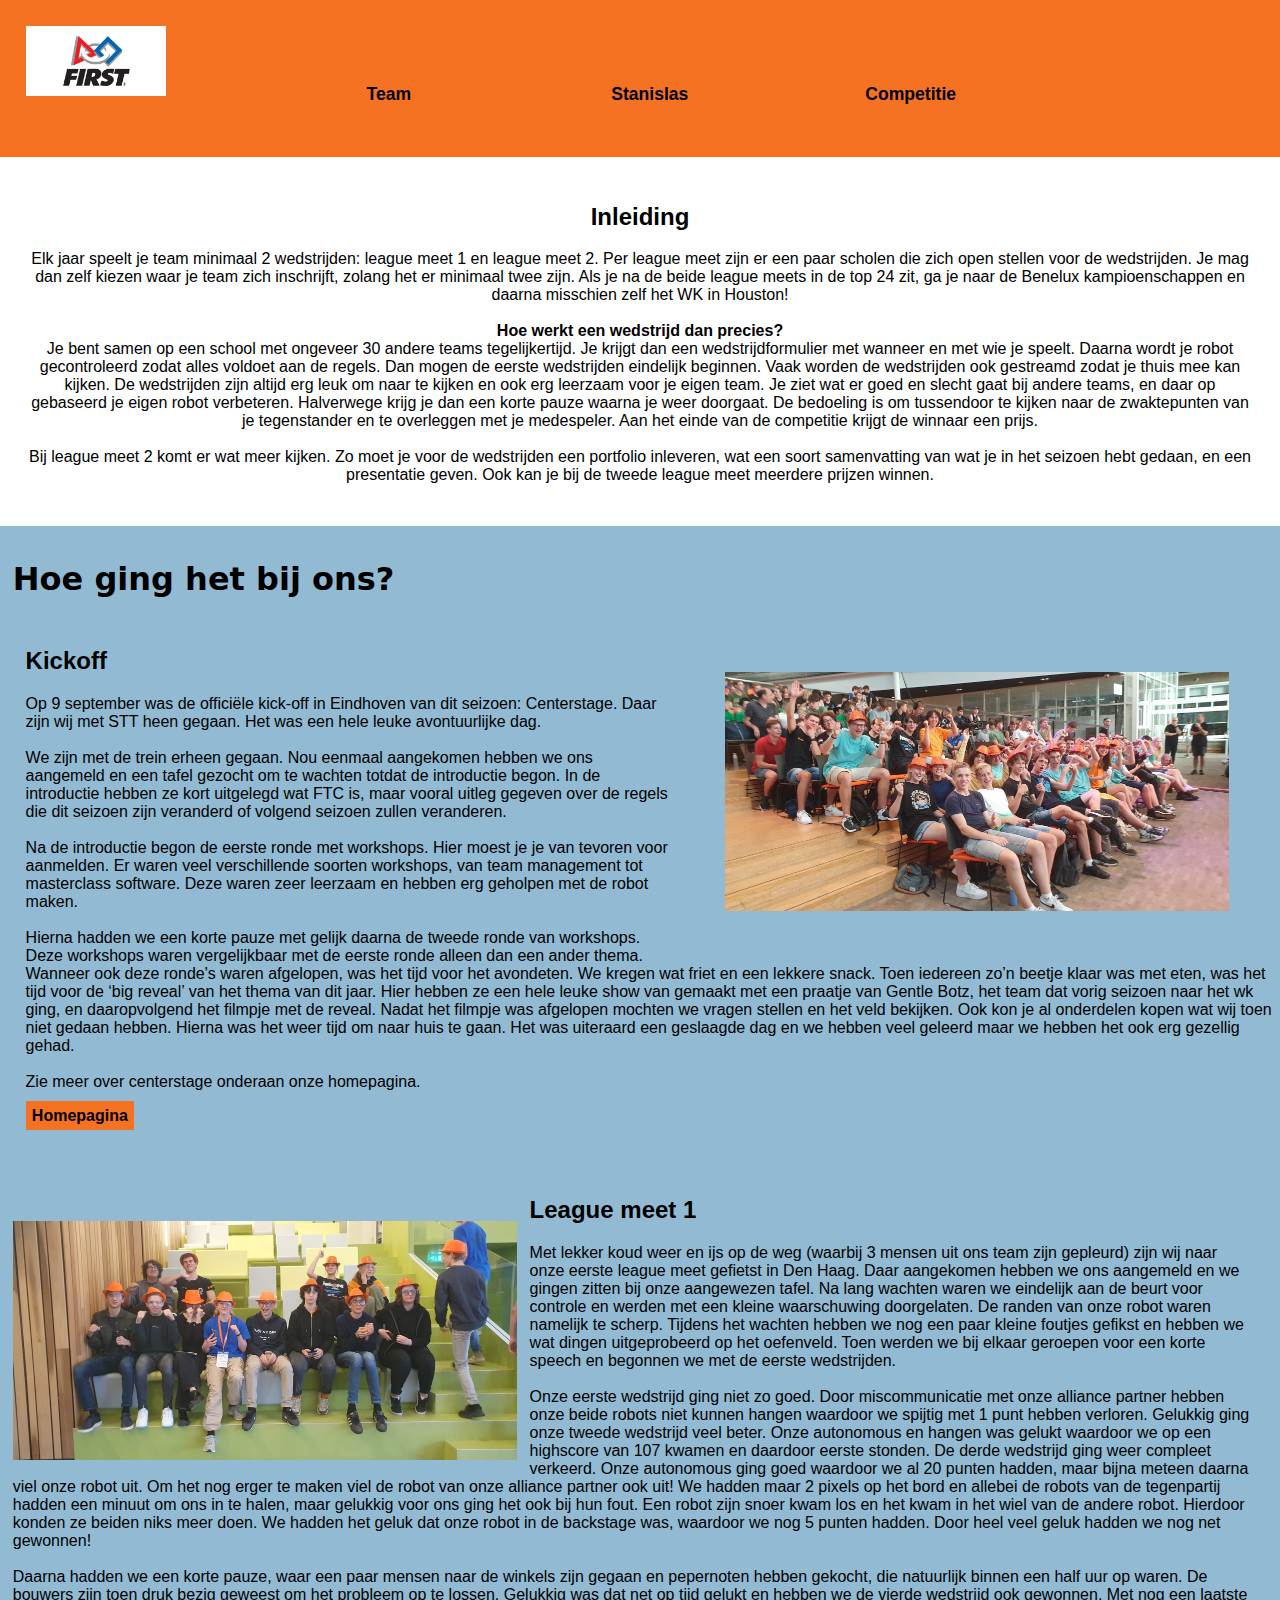
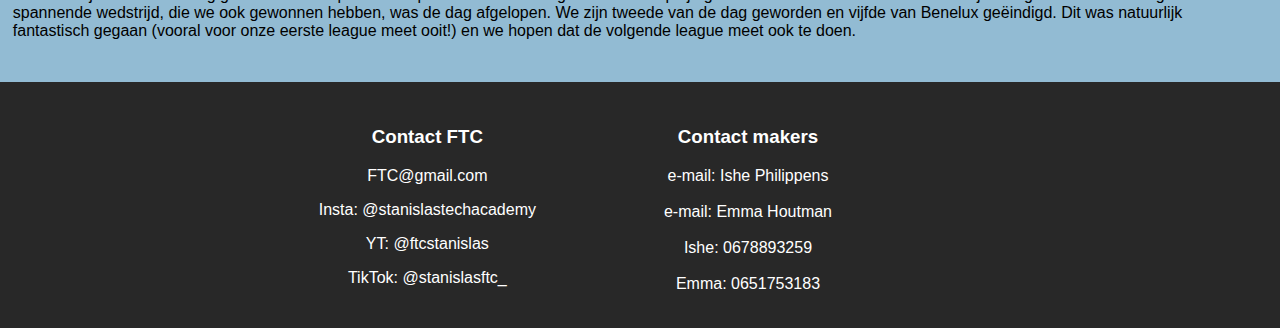
<file: Competitie.html>
<!DOCTYPE html>
<html>

<head>

  <meta name="viewport" content="width=device-width">
  <title>de competities</title>
  <link href="style.css" rel="stylesheet" type="text/css" />
</head>

<body>
  <div="wrapper">

    <nav>
      <a href="Home.html"> <img src="images/first inspire.png" alt="Ftc logo" title="FIRST logo" width="65%" height="">
      </a>
      <a href="Team.html"> Team </a>
      <a href="Stanislas.html"> Stanislas </a>
      <a href="Competitie.html"> Competitie </a>
    </nav>

    <main>


      <div id="Inleiding">
        <h2>Inleiding</h2>
        <p>Elk jaar speelt je team minimaal 2 wedstrijden: league meet 1 en league meet 2. Per league meet zijn er een
          paar scholen die zich open stellen voor de wedstrijden. Je mag dan zelf kiezen waar je team zich inschrijft,
          zolang het er minimaal twee zijn. Als je na de beide league meets in de top 24 zit, ga je naar de Benelux
          kampioenschappen en daarna misschien zelf het WK in Houston!
          <br> <br>
          <b>Hoe werkt een wedstrijd dan precies?</b>
          <br>

          Je bent samen op een school met ongeveer 30 andere teams tegelijkertijd. Je krijgt dan een wedstrijdformulier
          met wanneer en met wie je speelt. Daarna wordt je robot gecontroleerd zodat alles voldoet aan de regels. Dan
          mogen de eerste wedstrijden eindelijk beginnen. Vaak worden de wedstrijden ook gestreamd zodat je thuis mee
          kan kijken.
          De wedstrijden zijn altijd erg leuk om naar te kijken en ook erg leerzaam voor je eigen team. Je ziet wat er
          goed en slecht gaat bij andere teams, en daar op gebaseerd je eigen robot verbeteren.
          Halverwege krijg je dan een korte pauze waarna je weer doorgaat. De bedoeling is om tussendoor te kijken naar
          de zwaktepunten van je tegenstander en te overleggen met je medespeler. Aan het einde van de competitie krijgt
          de winnaar een prijs.
          <br> <br>
          Bij league meet 2 komt er wat meer kijken. Zo moet je voor de wedstrijden een portfolio inleveren, wat een
          soort samenvatting van wat je in het seizoen hebt gedaan, en een presentatie geven. Ook kan je bij de tweede
          league meet meerdere prijzen winnen.
        </p>
      </div>



      <div id="titeel">

        <h1>Hoe ging het bij ons?</h1>
      </div>

      <div class="Kickoff">
        <img src="images/kickoff.jpg" alt="Kickoff groepsfoto" title="groepsfoto Kickoff" width="504" height="239">
      </div>

      <div id="teksterbij">
        <h2> Kickoff</h2>
        <p>Op 9 september was de officiële kick-off in Eindhoven van dit seizoen: Centerstage. Daar zijn wij met STT
          heen gegaan. Het was een hele leuke avontuurlijke dag.
          <br> <br>
          We zijn met de trein erheen gegaan. Nou eenmaal aangekomen hebben we ons aangemeld en een tafel gezocht om te
          wachten totdat de introductie begon. In de introductie hebben ze kort uitgelegd wat FTC is, maar vooral uitleg
          gegeven over de regels die dit seizoen zijn veranderd of volgend seizoen zullen veranderen.
          <br> <br>
          Na de introductie begon de eerste ronde met workshops. Hier moest je je van tevoren voor aanmelden. Er waren
          veel verschillende soorten workshops, van team management tot masterclass software. Deze waren zeer leerzaam
          en hebben erg geholpen met de robot maken.
          <br> <br>
          Hierna hadden we een korte pauze met gelijk daarna de tweede ronde van workshops. Deze workshops waren
          vergelijkbaar met de eerste ronde alleen dan een ander thema. Wanneer ook deze ronde's waren afgelopen, was
          het tijd voor het avondeten. We kregen wat friet en een lekkere snack. Toen iedereen zo’n beetje klaar was met
          eten, was het tijd voor de ‘big reveal’ van het thema van dit jaar. Hier hebben ze een hele leuke show van
          gemaakt met een praatje van Gentle Botz, het team dat vorig seizoen naar het wk ging, en daaropvolgend het
          filmpje met de reveal. Nadat het filmpje was afgelopen mochten we vragen stellen en het veld bekijken. Ook kon
          je al onderdelen kopen wat wij toen niet gedaan hebben. Hierna was het weer tijd om naar huis te gaan.
          Het was uiteraard een geslaagde dag en we hebben veel geleerd maar we hebben het ook erg gezellig gehad.
          <br> <br>
          Zie meer over centerstage onderaan onze homepagina.
        </p>
        <a href="https://turbo-space-journey-v66q6747r4j4fprjx-8080.app.github.dev/Home.html"> Homepagina </a>
      </div>



      <div id="LM1Foto">
        <img src="images/LM1 groepsfoto.jpg" alt="LM1 groepsfoto" title="groepsfoto LM1" width="504" height="239">

      </div>



      <div id="LM1">
        <h2> League meet 1 </h2>
        <p>Met lekker koud weer en ijs op de weg (waarbij 3 mensen uit ons team zijn gepleurd) zijn wij naar onze eerste
          league meet gefietst in Den Haag. Daar aangekomen hebben we ons aangemeld en we gingen zitten bij onze
          aangewezen tafel. Na lang wachten waren we eindelijk aan de beurt voor controle en werden met een kleine
          waarschuwing doorgelaten. De randen van onze robot waren namelijk te scherp. Tijdens het wachten hebben we nog
          een paar kleine foutjes gefikst en hebben we wat dingen uitgeprobeerd op het oefenveld. Toen werden we bij
          elkaar geroepen voor een korte speech en begonnen we met de eerste wedstrijden.
          <br> <br>
          Onze eerste wedstrijd ging niet zo goed. Door miscommunicatie met onze alliance partner hebben onze beide
          robots niet kunnen hangen waardoor we spijtig met 1 punt hebben verloren. Gelukkig ging onze tweede wedstrijd
          veel beter. Onze autonomous en hangen was gelukt waardoor we op een highscore van 107 kwamen en daardoor
          eerste stonden. De derde wedstrijd ging weer compleet verkeerd. Onze autonomous ging goed waardoor we al 20
          punten hadden, maar bijna meteen daarna viel onze robot uit. Om het nog erger te maken viel de robot van onze
          alliance partner ook uit! We hadden maar 2 pixels op het bord en allebei de robots van de tegenpartij hadden
          een minuut om ons in te halen, maar gelukkig voor ons ging het ook bij hun fout. Een robot zijn snoer kwam los
          en het kwam in het wiel van de andere robot. Hierdoor konden ze beiden niks meer doen. We hadden het geluk dat
          onze robot in de backstage was, waardoor we nog 5 punten hadden. Door heel veel geluk hadden we nog net
          gewonnen!
          <br> <br>
          Daarna hadden we een korte pauze, waar een paar mensen naar de winkels zijn gegaan en pepernoten hebben
          gekocht, die natuurlijk binnen een half uur op waren. De bouwers zijn toen druk bezig geweest om het probleem
          op te lossen. Gelukkig was dat net op tijd gelukt en hebben we de vierde wedstrijd ook gewonnen. Met nog een
          laatste spannende wedstrijd, die we ook gewonnen hebben, was de dag afgelopen. We zijn tweede van de dag
          geworden en vijfde van Benelux geëindigd. Dit was natuurlijk fantastisch gegaan (vooral voor onze eerste
          league meet ooit!) en we hopen dat de volgende league meet ook te doen.
        </p>
      </div>





    </main>



    <footer>

      <div id="ContactMakers">
        <h3> Contact makers</h3>
        <a href="mailto: Grotekleinebeer1@gmail.com"> e-mail: Ishe Philippens </a>
        <br> <br>
        <a href="mailto: Emmahoutman@gmail.com"> e-mail: Emma Houtman </a>
        <br> <br>
        <a href="tel:0678893259"> Ishe: 0678893259</a>
        <br> <br>
        <a href="tel:0651753183"> Emma: 0651753183</a>
      </div>

      <div id="ContactFTC">
        <h3>Contact FTC</h3>
        <a href="mailto:Ftcscw@gmail.com"> FTC@gmail.com</a>
        <p> Insta: @stanislastechacademy</p>
        <p> YT: @ftcstanislas</p>
        <p> TikTok: @stanislasftc_</p>
      </div>

    </footer>
    </div>
</body>

</html>
</file>
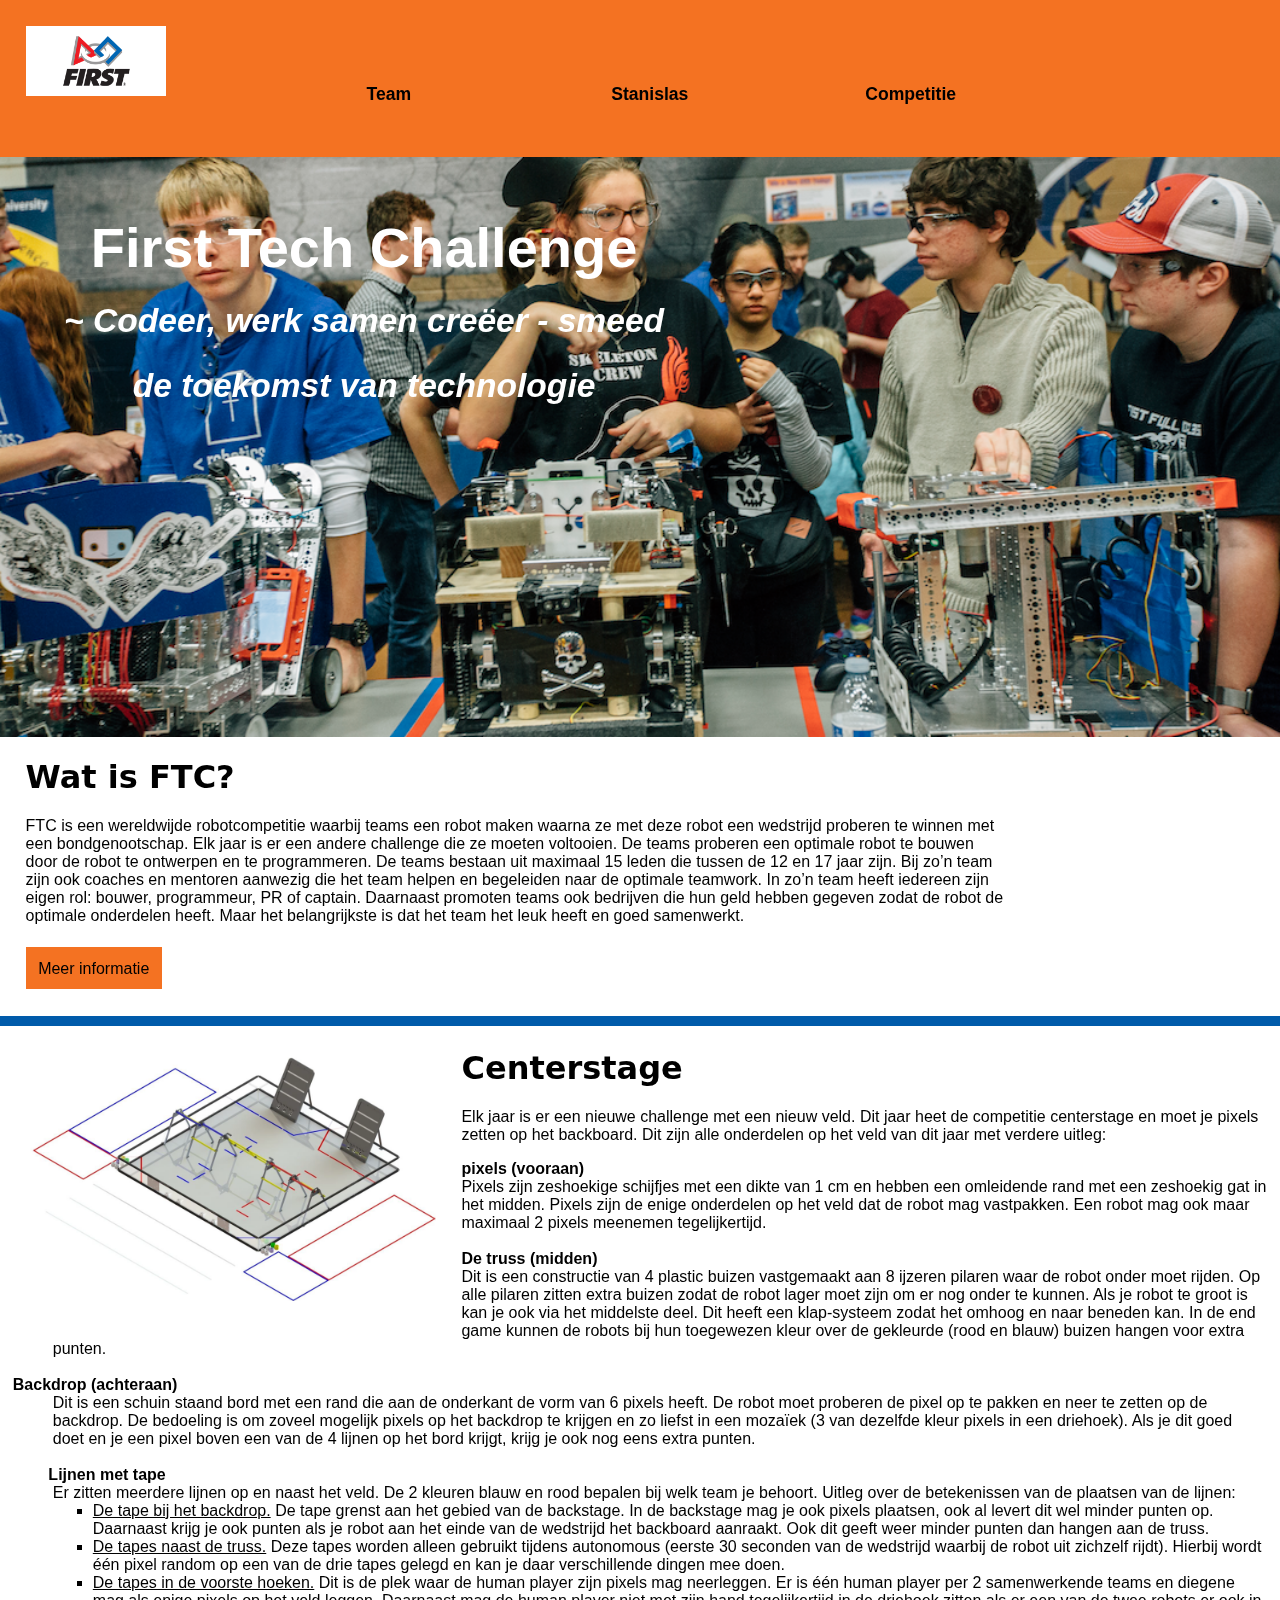
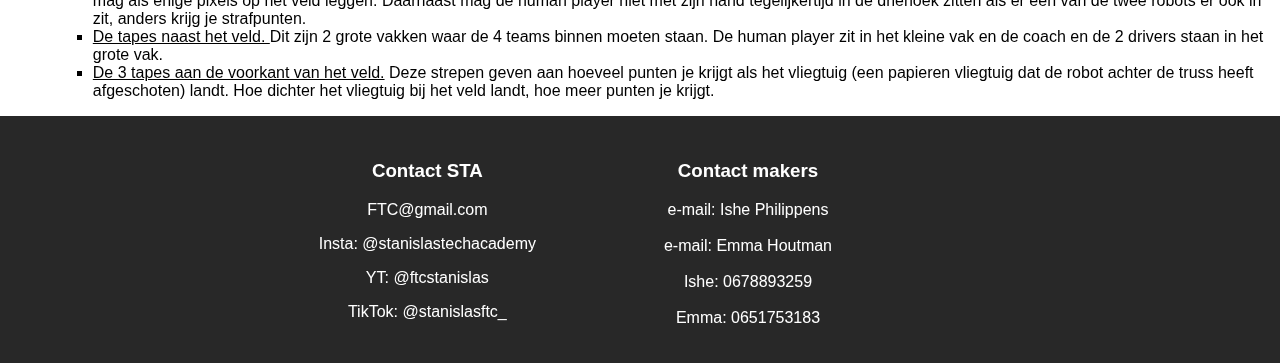
<file: Home.html>
<!DOCTYPE html>
<html>

<head>
  <meta charset="utf-8">
  <meta name="viewport" content="width=device-width">
  <title>FTC home</title>
  <link href="style.css" rel="stylesheet" type="text/css" />
  <meta name="author" content="Ishe Philippens, Emma Houtman">
  <meta name="keywords" content="FTC, wedstrijd, first tech challenge,robots,Stanislascollege, Westplantsoen">
  <meta name="description" content="Informeren over FTC in het algemeen en op Stanislascollege!">

</head>

<body>
  <div id="wrapper">

    <nav>
      <a href="Home.html"> <img src="images/first inspire.png" alt="Ftc logo" title="FIRST logo" width="65%" height="">
      </a>
      <a href="Team.html"> Team </a>
      <a href="Stanislas.html"> Stanislas </a>
      <a href="Competitie.html"> Competitie </a>
    </nav>

    <div id="FrontPageImage">
      <img src="images/frontpage.png" title="ftcPicture" alt="PictureFTC" width="100%" height="">
      <div class="top-left"> First Tech Challenge <br> <i> ~ Codeer, werk samen creëer - smeed <br> de toekomst van
          technologie </i> </div>
      <div class="bottom-left"> </div>
    </div>

    <main>
      <article>
        <div><iframe width="22%" height=""
            src="https://www.youtube.com/embed/y5NPp_5KHuk?si=aS40n54694EipP_d&amp;controls=0"
            title="YouTube video player" frameborder="0"
            allow="accelerometer; autoplay; clipboard-write; encrypted-media; gyroscope; picture-in-picture; web-share"
            allowfullscreen></iframe> </div>
        <h1> Wat is FTC?</h1>

        <p> FTC is een wereldwijde robotcompetitie waarbij teams een robot maken waarna ze met deze robot een wedstrijd
          proberen te winnen met een bondgenootschap. Elk jaar is er een andere challenge die ze moeten voltooien. De
          teams proberen een optimale robot te bouwen door de robot te ontwerpen en te programmeren. De teams bestaan
          uit maximaal 15 leden die tussen de 12 en 17 jaar zijn. Bij zo’n team zijn ook coaches en mentoren aanwezig
          die het team helpen en begeleiden naar de optimale teamwork. In zo’n team heeft iedereen zijn eigen rol:
          bouwer, programmeur, PR of captain. Daarnaast promoten teams ook bedrijven die hun geld hebben gegeven zodat
          de robot de optimale onderdelen heeft. Maar het belangrijkste is dat het team het leuk heeft en goed
          samenwerkt.</p>
        <br>
        <a href="https://www.firstinspires.org/robotics/ftc"> Meer informatie </a>

      </article>

      <hr>


      <div class="image">
        <img src="images/CenterStageField.webp" title="FieldCenterstage" alt="CenterstageField" height="250" width="">
      </div>
      <div class="Season">
        <h1>Centerstage</h1>
        <p>Elk jaar is er een nieuwe challenge met een nieuw veld. Dit jaar heet de competitie centerstage en moet je
          pixels zetten op het
          backboard. Dit zijn alle onderdelen op het veld van dit jaar met verdere uitleg:</p>
        <dl>
          <dt>pixels (vooraan) </dt>
          <dd>Pixels zijn zeshoekige schijfjes met een dikte van 1 cm en hebben een omleidende rand met een zeshoekig
            gat in het midden. Pixels zijn de enige onderdelen op het veld dat de robot mag vastpakken. Een robot mag
            ook maar maximaal 2 pixels meenemen tegelijkertijd.
          </dd> <br>
          <dt> De truss (midden) </dt>
          <dd>Dit is een constructie van 4 plastic buizen vastgemaakt aan 8 ijzeren pilaren waar de robot onder moet
            rijden. Op alle pilaren zitten extra buizen zodat de robot lager moet zijn om er nog onder te kunnen. Als
            je robot te groot is kan je ook via het middelste deel. Dit heeft een klap-systeem zodat het omhoog en
            naar beneden kan. In de end game kunnen de robots bij hun toegewezen kleur over de gekleurde (rood en
            blauw) buizen hangen voor extra punten. </dd> <br>
          <dt>Backdrop (achteraan)</dt>
          <dd>Dit is een schuin staand bord met een rand die aan de onderkant de vorm van 6 pixels heeft. De robot
            moet proberen de pixel op te pakken en neer te zetten op de backdrop. De bedoeling is om zoveel mogelijk
            pixels op het backdrop te krijgen en zo liefst in een mozaïek (3 van dezelfde kleur pixels in een
            driehoek). Als je dit goed doet en je een pixel boven een van de 4 lijnen op het bord krijgt, krijg je ook
            nog eens extra punten.</dd> <br>
          <dt>&nbsp &nbsp &nbsp &nbsp Lijnen met tape</dt>
          <dd> Er zitten meerdere lijnen op en naast het veld. De 2 kleuren blauw en rood bepalen bij welk team je
            behoort. Uitleg over de betekenissen van de plaatsen van de lijnen:
            <ul>
              <li><u>De tape bij het backdrop.</u> De tape grenst aan het gebied van de backstage. In de backstage mag
                je ook pixels plaatsen, ook al levert dit wel minder punten op. Daarnaast krijg je ook punten als je
                robot aan het einde van de wedstrijd het backboard aanraakt. Ook dit geeft weer minder punten dan hangen
                aan de truss.
              </li>
              <li><u>De tapes naast de truss.</u> Deze tapes worden alleen gebruikt tijdens autonomous (eerste 30
                seconden van de wedstrijd waarbij de robot uit zichzelf rijdt). Hierbij wordt één pixel random op een
                van de drie tapes gelegd en kan je daar verschillende dingen mee doen.
              </li>
              <li><u>De tapes in de voorste hoeken.</u> Dit is de plek waar de human player zijn pixels mag neerleggen.
                Er is één human player per 2 samenwerkende teams en diegene mag als enige pixels op het veld leggen.
                Daarnaast mag de human player niet met zijn hand tegelijkertijd in de driehoek zitten als er een van de
                twee robots er ook in zit, anders krijg je strafpunten.</li>
              <li><u>De tapes naast het veld. </u>Dit zijn 2 grote vakken waar de 4 teams binnen moeten staan. De human
                player zit in het kleine vak en de coach en de 2 drivers staan in het grote vak.</li>
              <li><u>De 3 tapes aan de voorkant van het veld.</u> Deze strepen geven aan hoeveel punten je krijgt als
                het vliegtuig (een papieren vliegtuig dat de robot achter de truss heeft afgeschoten) landt. Hoe dichter
                het vliegtuig bij het veld landt, hoe meer punten je krijgt. </li>
            </ul>
          </dd>
        </dl>

      </div>
    </main>

    <footer>

      <div id="ContactMakers">
        <h3> Contact makers</h3>
        <a href="mailto: Grotekleinebeer1@gmail.com"> e-mail: Ishe Philippens </a>
        <br> <br>
        <a href="mailto: Emmahoutman@gmail.com"> e-mail: Emma Houtman </a>
        <br> <br>
        <a href="tel:0678893259"> Ishe: 0678893259</a>
        <br> <br>
        <a href="tel:0651753183"> Emma: 0651753183</a>
      </div>

      <div id="ContactFTC">
        <h3>Contact STA</h3>
        <a href="mailto:Ftcscw@gmail.com"> FTC@gmail.com</a>
        <p> Insta: @stanislastechacademy</p>
        <p> YT: @ftcstanislas</p>
        <p> TikTok: @stanislasftc_</p>
      </div>

    </footer>
  </div>
</body>

</html>
</file>
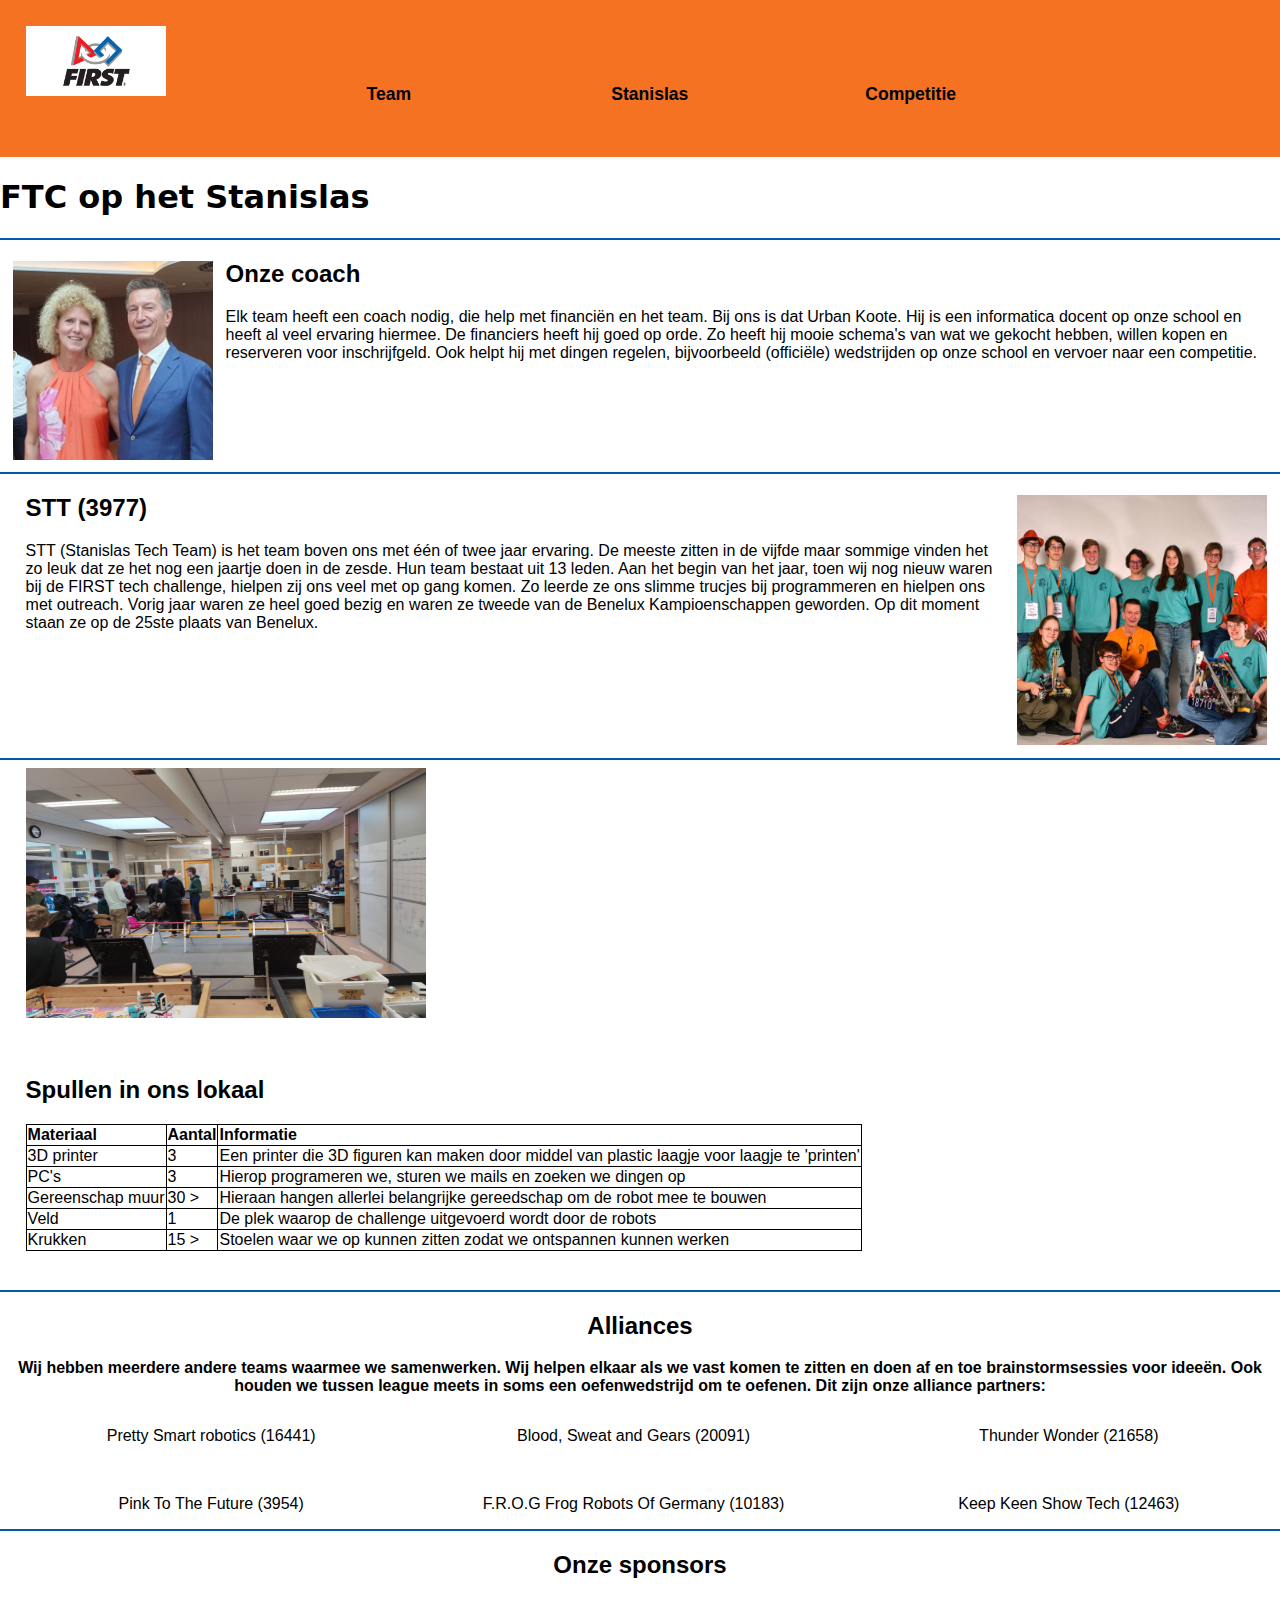
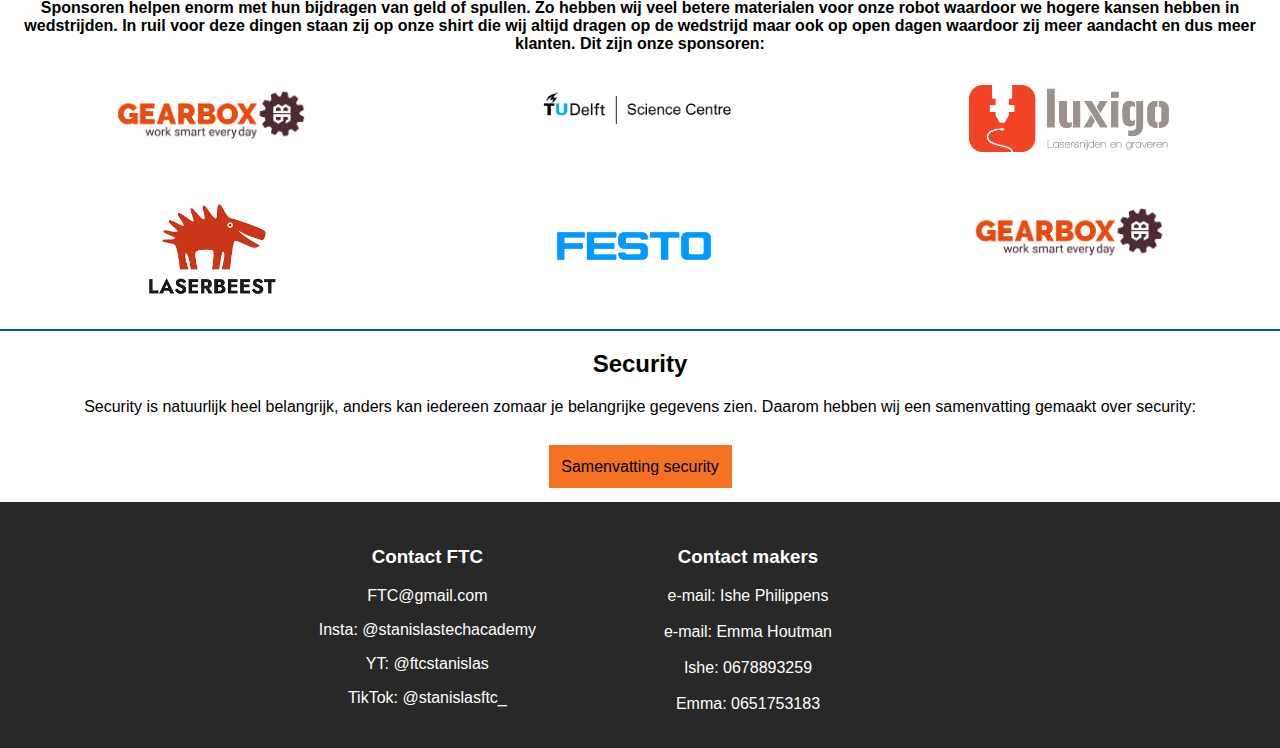
<file: Stanislas.html>
<!DOCTYPE html>
<html>

<head>

  <meta name="viewport" content="width=device-width">
  <title>FTC op het Stanislas College Westplantsoen</title>
  <link href="style.css" rel="stylesheet" type="text/css" />
</head>

<body>
  <div="wrapper">

    <nav>
      <a href="Home.html"> <img src="images/first inspire.png" alt="Ftc logo" title="FIRST logo" width="65%" height="">
      </a>
      <a href="Team.html"> Team </a>
      <a href="Stanislas.html"> Stanislas </a>
      <a href="Competitie.html"> Competitie </a>
    </nav>

    <main>
      <h1>FTC op het Stanislas</h1>
      <hr>


      <div id="fotoKoote">
        <img src="images/Urban Koote.jpg" alt="Onze coach" title="Urban Koote" width="200" height="199">
      </div>

      <div id="teekst">
        <h2>Onze coach</h2>
        <p>Elk team heeft een coach nodig, die help met financiën en het team. Bij ons is dat Urban Koote. Hij is een
          informatica docent op onze school en heeft al veel ervaring hiermee. De financiers heeft hij goed op orde. Zo
          heeft hij mooie schema's van wat we gekocht hebben, willen kopen en reserveren voor inschrijfgeld. Ook helpt
          hij met dingen regelen, bijvoorbeeld (officiële) wedstrijden op onze school en vervoer naar een competitie.
        </p>
      </div>

      <hr>

      <div class="STTpic">
        <img src="images/STT groep.jpg" title="STTPicture" alt="PictureSTT" width="250" height="250">
      </div>

      <div id="teekst">
        <h2>STT (3977) </h2>
        <p> STT (Stanislas Tech Team) is het team boven ons met één of twee jaar ervaring. De meeste zitten in de vijfde
          maar sommige vinden het zo leuk dat ze het nog een jaartje doen in de zesde. Hun team bestaat uit 13 leden.
          Aan het begin van het jaar, toen wij nog nieuw waren bij de FIRST tech challenge, hielpen zij ons veel met op
          gang komen. Zo leerde ze ons slimme trucjes bij programmeren en hielpen ons met outreach. Vorig jaar waren ze
          heel goed bezig en waren ze tweede van de Benelux Kampioenschappen geworden. Op dit moment staan ze op de
          25ste plaats van Benelux. </p>
      </div>

      <hr>

      <article class="fotoKoote">
        <img src="images/ftc lokaal.jpg" title="FTCLokaal" alt="FTC lokaal Stanislascollege" width="400" height="250">
      </article>
      <article class="tekst">
        <h2>Spullen in ons lokaal</h2>
        <table>
          <tr>
            <td> <b>Materiaal</b></td>
            <td><b>Aantal</b></td>
            <td><b>Informatie</b></td>
            </colgroup>
          </tr>
          <tr>
            <td> 3D printer</td>
            <td>3</td>
            <td>Een printer die 3D figuren kan maken door middel van plastic laagje voor laagje te 'printen'
            </td>
          </tr>
          <tr>
            <td> PC's</td>
            <td>3</td>
            <td> Hierop programeren we, sturen we mails en zoeken we dingen op</td>
          </tr>
          <tr>
            <td> Gereenschap muur</td>
            <td> 30 &gt; </td>
            <td> Hieraan hangen allerlei belangrijke gereedschap om de robot mee te bouwen</td>
          </tr>
          <tr>
            <td> Veld</td>
            <td> 1 </td>
            <td>De plek waarop de challenge uitgevoerd wordt door de robots </td>
          </tr>
          <tr>
            <td> Krukken</td>
            <td> 15 &gt;</td>
            <td>Stoelen waar we op kunnen zitten zodat we ontspannen kunnen werken</td>
          </tr>
        </table>

      </article>

      <hr>

      <div class="Title">
        <h2>Alliances</h2>
        <p> Wij hebben meerdere andere teams waarmee we samenwerken. Wij helpen elkaar als we vast komen te zitten en
          doen af en toe brainstormsessies voor ideeën. Ook houden we tussen league meets in soms een oefenwedstrijd om
          te oefenen. Dit zijn onze alliance partners:</p>
      </div>
      <div class="Links">
        <p>Pretty Smart robotics (16441)</p>
        <br>
        <p>Pink To The Future (3954)</p>
      </div>
      <div class="Mid">
        <p>Blood, Sweat and Gears (20091)</p>
        <br>
        <p>F.R.O.G Frog Robots Of Germany (10183)</p>
      </div>
      <div class="Rechts">
        <p>Thunder Wonder (21658)</p>
        <br>
        <p>Keep Keen Show Tech (12463)</p>
      </div>

      <hr>

      <div class="Title">
        <h2>Onze sponsors</h2>
        <p> Sponsoren helpen enorm met hun bijdragen van geld of spullen. Zo hebben wij veel betere materialen voor onze
          robot waardoor we hogere kansen hebben in wedstrijden. In ruil voor deze dingen staan zij op onze shirt die
          wij altijd dragen op de wedstrijd maar ook op open dagen waardoor zij meer aandacht en dus meer klanten. Dit
          zijn onze sponsoren:
        </p>
      </div>
      <div class="Links">
        <p> <img src="images/gearbox.png" title="sponsor" alt="sponsor" width="200" height=""> </p>
        <br>
        <p><img src="images/laserbeest.png" title="sponsor" alt="sponsor" width="150" height=""> </p>
      </div>
      <div class="Mid">
        <p><img src="images/science center.png" title="sponsor" alt="sponsor" width="200" height=""></p>
        <br>
        <p><img src="images/festo.png" title="sponsor" alt="sponsor" width="200" height=""></p>
      </div>
      <div class="Rechts">
        <p><img src="images/Luxig.png" title="sponsor" alt="sponsor" width="200" height=""></p>
        <br>
        <p><img src="images/gearbox.png" title="sponsor" alt="sponsor" width="200" height=""></p>
      </div>
      <hr>

      <div id="security">
        <h2>Security</h2>
        <p>Security is natuurlijk heel belangrijk, anders kan iedereen zomaar je belangrijke gegevens zien. Daarom
          hebben wij een samenvatting gemaakt over security:</p>

        <a href="https://docs.google.com/document/d/1BWXL45ozwVXc1Dhy19m6XXRehlvm2XfcyTmbnDmEzjA/edit?usp=sharing">
          Samenvatting security </a>

      </div>

    </main>

    <footer>

      <div id="ContactMakers">
        <h3> Contact makers</h3>
        <a href="mailto: Grotekleinebeer1@gmail.com"> e-mail: Ishe Philippens </a>
        <br> <br>
        <a href="mailto: Emmahoutman@gmail.com"> e-mail: Emma Houtman </a>
        <br> <br>
        <a href="tel:0678893259"> Ishe: 0678893259</a>
        <br> <br>
        <a href="tel:0651753183"> Emma: 0651753183</a>
      </div>

      <div id="ContactFTC">
        <h3>Contact FTC</h3>
        <a href="mailto:Ftcscw@gmail.com"> FTC@gmail.com</a>
        <p> Insta: @stanislastechacademy</p>
        <p> YT: @ftcstanislas</p>
        <p> TikTok: @stanislasftc_ </p>
      </div>
    </footer>

    </div>
</body>

</html>
</file>
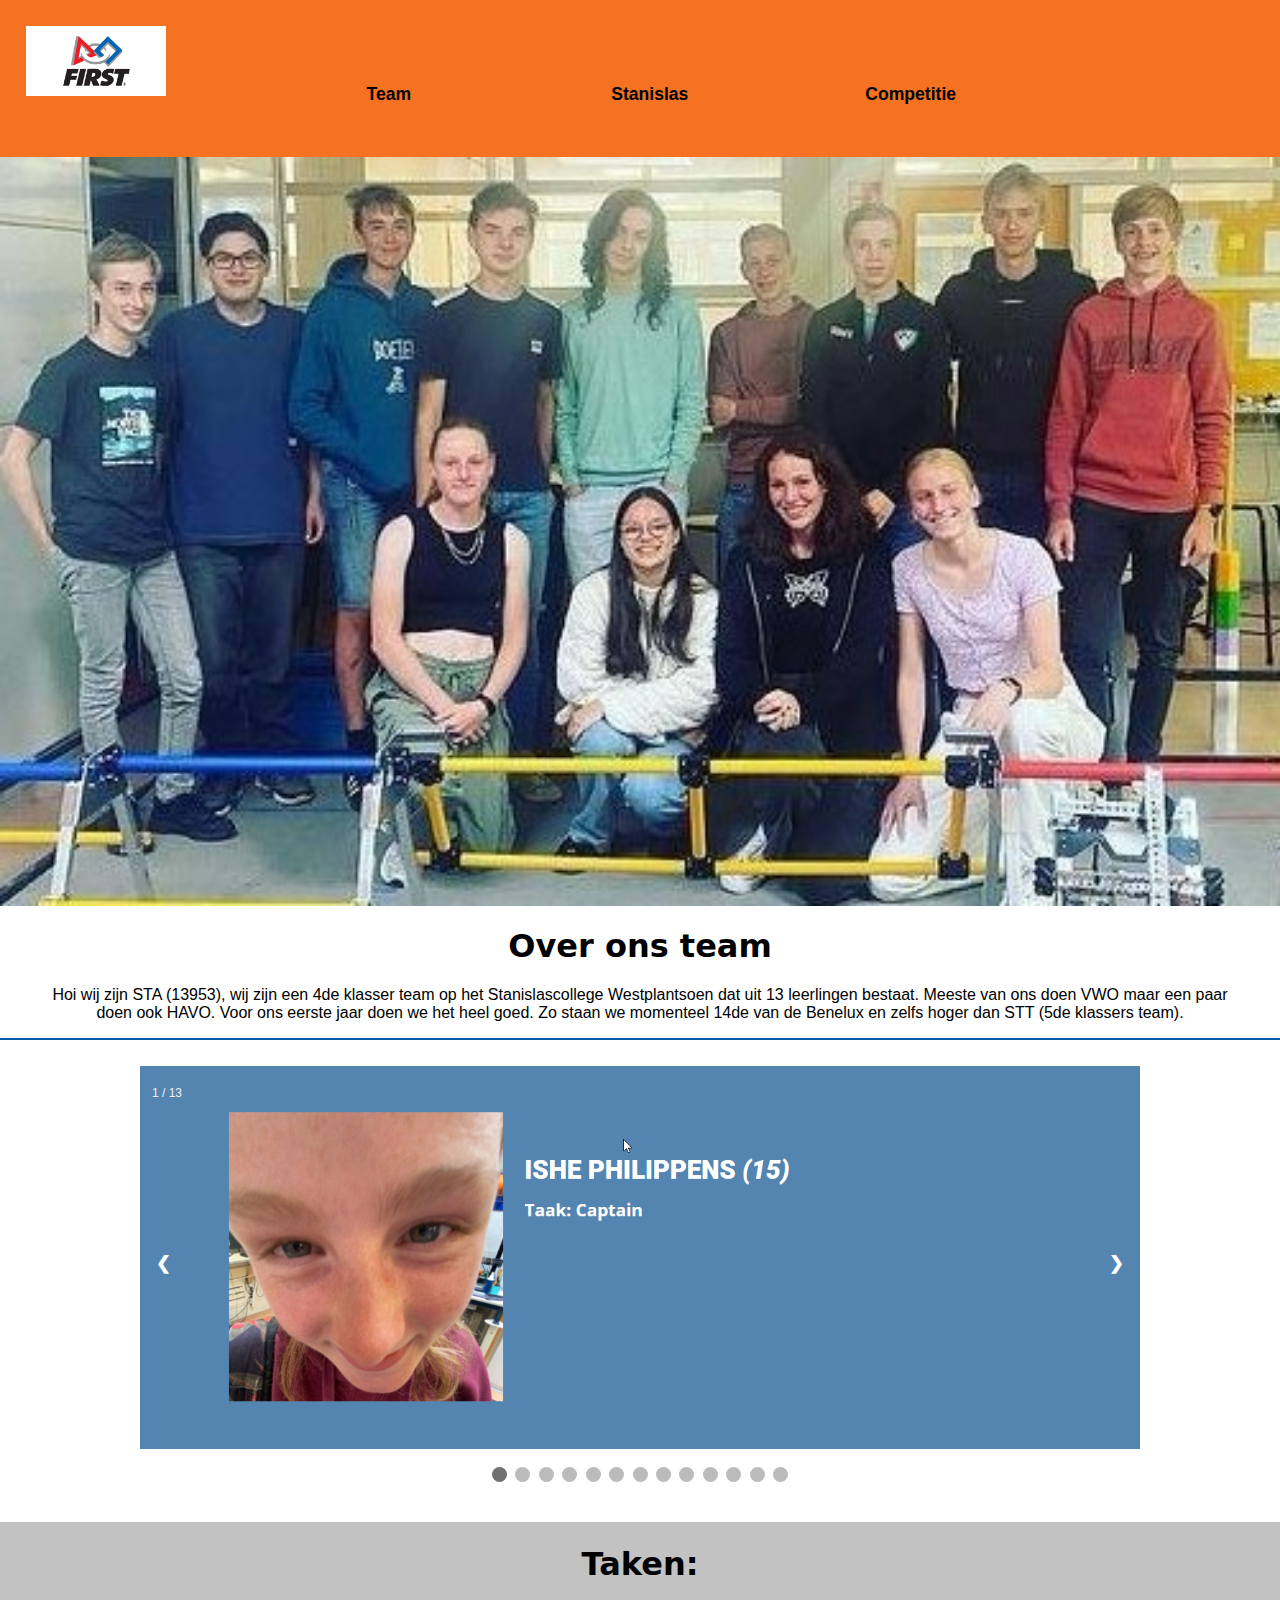
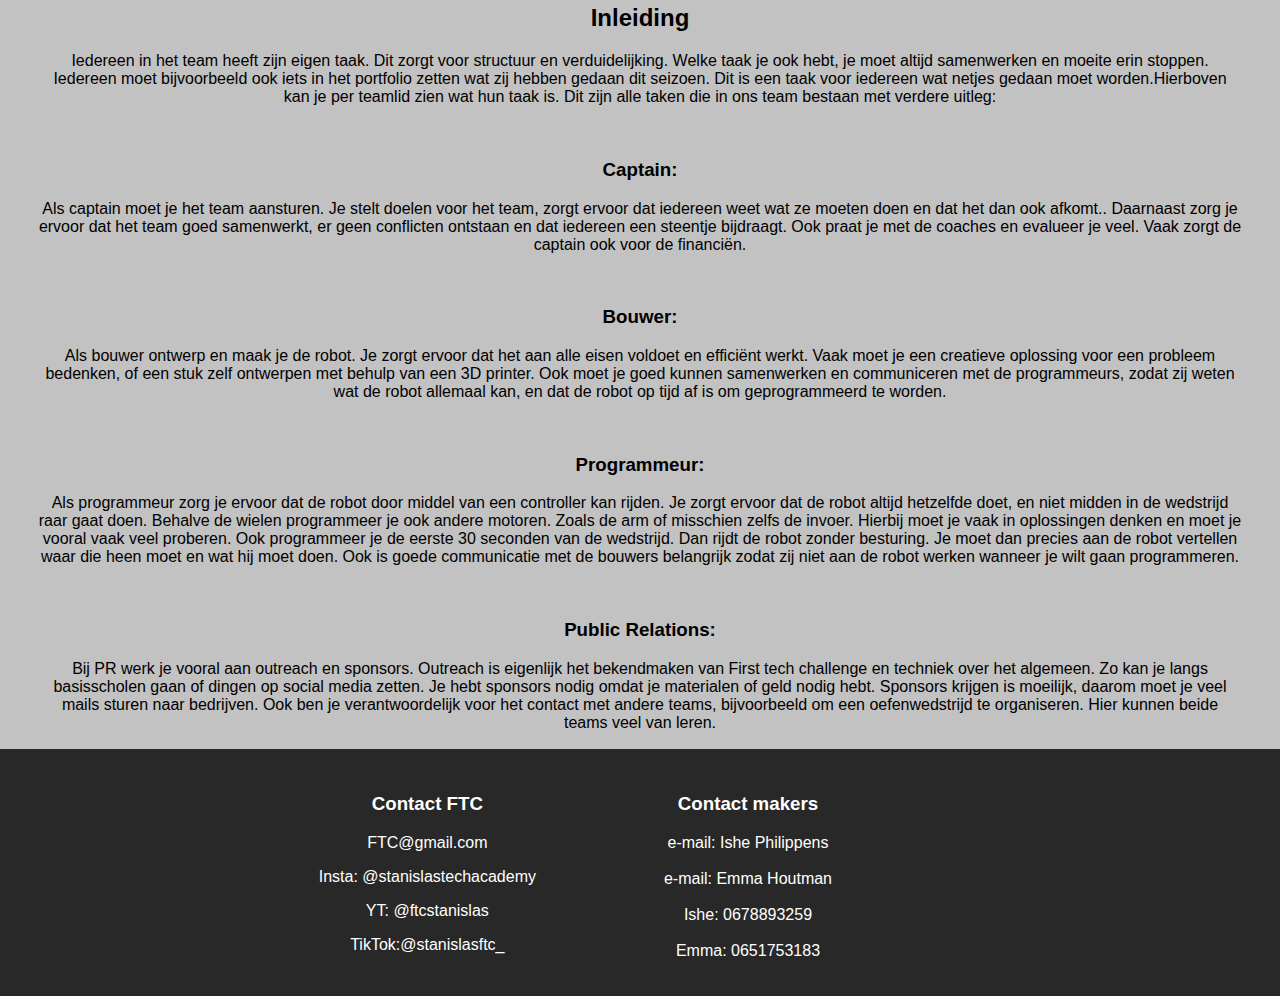
<file: Team.html>
<!DOCTYPE html>
<html>

<head>

  <meta name="viewport" content="width=device-width">
  <title>De teams op het stanislas</title>
  <link href="style.css" rel="stylesheet" type="text/css" />
</head>

<body>
  <div="wrapper">

    <nav>
      <a href="Home.html"> <img src="images/first inspire.png" alt="Ftc logo" title="FIRST logo" width="65%" height="">
      </a>
      <a href="Team.html"> Team </a>
      <a href="Stanislas.html"> Stanislas </a>
      <a href="Competitie.html"> Competitie </a>
    </nav>

    <div id="PictureTeam">
      <img src="images/sta groeps foto.jpg" title="STA groepsfoto" alt="groepsfoto STA" width="100%" height="">
    </div>

    <main>
      <div id="OverOnsTeam">
        <h1>Over ons team</h1>
        <p> Hoi wij zijn STA (13953), wij zijn een 4de klasser team op het Stanislascollege Westplantsoen dat uit 13
          leerlingen bestaat. Meeste van ons doen VWO maar een paar doen ook HAVO. Voor ons eerste jaar doen we het heel
          goed. Zo staan we momenteel 14de van de Benelux en zelfs hoger dan STT (5de klassers team).</p>
      </div>
      <hr>

      <br>

      <div class="slideshow-container">

        <div class="mySlides fade">
          <div class="numbertext">
            <p>1 / 13</p>
          </div>
          <img src="images/IShe.png" style="width:100%">
        </div>

        <div class="mySlides fade">
          <div class="numbertext">
            <p>2 / 13</p>
          </div>
          <img src="images/elsiabeth.png" style="width:100%">
        </div>

        <div class="mySlides fade">
          <div class="numbertext">
            <p>3 / 13</p>
          </div>
          <img src="images/teun.png" style="width:100%">
        </div>

        <div class="mySlides fade">
          <div class="numbertext">
            <p>4 / 13</p>
          </div>
          <img src="images/ramon.png" style="width:100%">
        </div>

        <div class="mySlides fade">
          <div class="numbertext">
            <p>5 / 13</p>
          </div>
          <img src="images/lars.png" style="width:100%">
        </div>
        <div class="mySlides fade">
          <div class="numbertext">
            <p>6 / 13</p>
          </div>
          <img src="images/joel.png" style="width:100%">
        </div>

        <div class="mySlides fade">
          <div class="numbertext">
            <p>7 / 13</p>
          </div>
          <img src="images/stef.png" style="width:100%">
        </div>

        <div class="mySlides fade">
          <div class="numbertext">
            <p>8 / 13</p>
          </div>
          <img src="images/luujk.png" style="width:100%">
        </div>

        <div class="mySlides fade">
          <div class="numbertext">
            <p>9 / 13</p>
          </div>
          <img src="images/kennety.png" style="width:100%">
        </div>

        <div class="mySlides fade">
          <div class="numbertext">
            <p>10 / 13</p>
          </div>
          <img src="images/emma.png" style="width:100%">
        </div>

        <div class="mySlides fade">
          <div class="numbertext">
            <p>11 / 13</p>
          </div>
          <img src="images/juure.png" style="width:100%">
        </div>

        <div class="mySlides fade">
          <div class="numbertext">
            <p>12 / 13</p>
          </div>
          <img src="images/floris.png" style="width:100%">
        </div>

        <div class="mySlides fade">
          <div class="numbertext">
            <p>13 / 13</p>
          </div>
          <img src="images/aoife.png" style="width:100%">
        </div>




        <a class="prev" onclick="plusSlides(-1)">❮</a>
        <a class="next" onclick="plusSlides(1)">❯</a>

      </div>
      <br>

      <div style="text-align:center">
        <span class="dot" onclick="currentSlide(1)"></span>
        <span class="dot" onclick="currentSlide(2)"></span>
        <span class="dot" onclick="currentSlide(3)"></span>
        <span class="dot" onclick="currentSlide(3)"></span>
        <span class="dot" onclick="currentSlide(3)"></span>
        <span class="dot" onclick="currentSlide(3)"></span>
        <span class="dot" onclick="currentSlide(3)"></span>
        <span class="dot" onclick="currentSlide(3)"></span>
        <span class="dot" onclick="currentSlide(3)"></span>
        <span class="dot" onclick="currentSlide(3)"></span>
        <span class="dot" onclick="currentSlide(3)"></span>
        <span class="dot" onclick="currentSlide(3)"></span>
        <span class="dot" onclick="currentSlide(3)"></span>
      </div>

      <script>
        let slideIndex = 1;
        showSlides(slideIndex);

        function plusSlides(n) {
          showSlides(slideIndex += n);
        }

        function currentSlide(n) {
          showSlides(slideIndex = n);
        }

        function showSlides(n) {
          let i;
          let slides = document.getElementsByClassName("mySlides");
          let dots = document.getElementsByClassName("dot");
          if (n > slides.length) {slideIndex = 1}
          if (n < 1) {slideIndex = slides.length}
          for (i = 0; i < slides.length; i++) {
            slides[i].style.display = "none";
          }
          for (i = 0; i < dots.length; i++) {
            dots[i].className = dots[i].className.replace(" active", "");
          }
          slides[slideIndex - 1].style.display = "block";
          dots[slideIndex - 1].className += " active";
        }
      </script>

      <br>
      <br>



      <div id="Taken">
        <h1>Taken:</h1>
        <h2>Inleiding</h2>
        <p> Iedereen in het team heeft zijn eigen taak. Dit zorgt voor structuur en verduidelijking. Welke taak je ook
          hebt, je moet altijd samenwerken en moeite erin stoppen. Iedereen moet bijvoorbeeld ook iets in het portfolio
          zetten wat zij hebben gedaan dit seizoen. Dit is een taak voor iedereen wat netjes gedaan moet
          worden.Hierboven kan je per teamlid zien wat hun taak is. Dit zijn alle taken die in ons team bestaan met
          verdere uitleg:</p>
        <br>
        <h3>Captain:</h3>
        <p>Als captain moet je het team aansturen. Je stelt doelen voor het team, zorgt ervoor dat iedereen weet wat ze
          moeten doen en dat het dan ook afkomt.. Daarnaast zorg je ervoor dat het team goed samenwerkt, er geen
          conflicten ontstaan en dat iedereen een steentje bijdraagt. Ook praat je met de coaches en evalueer je veel.
          Vaak zorgt de captain ook voor de financiën.</p>
        <br>
        <h3>Bouwer:</h3>
        <p>Als bouwer ontwerp en maak je de robot. Je zorgt ervoor dat het aan alle eisen voldoet en efficiënt werkt.
          Vaak moet je een creatieve oplossing voor een probleem bedenken, of een stuk zelf ontwerpen met behulp van een
          3D printer. Ook moet je goed kunnen samenwerken en communiceren met de programmeurs, zodat zij weten wat de
          robot allemaal kan, en dat de robot op tijd af is om geprogrammeerd te worden. </p>
        <br>
        <h3>Programmeur:</h3>
        <p>Als programmeur zorg je ervoor dat de robot door middel van een controller kan rijden. Je zorgt ervoor dat de
          robot altijd hetzelfde doet, en niet midden in de wedstrijd raar gaat doen. Behalve de wielen programmeer je
          ook andere motoren. Zoals de arm of misschien zelfs de invoer. Hierbij moet je vaak in oplossingen denken en
          moet je vooral vaak veel proberen. Ook programmeer je de eerste 30 seconden van de wedstrijd. Dan rijdt de
          robot zonder besturing. Je moet dan precies aan de robot vertellen waar die heen moet en wat hij moet doen.
          Ook is goede communicatie met de bouwers belangrijk zodat zij niet aan de robot werken wanneer je wilt gaan
          programmeren. </p>
        <br>
        <h3>Public Relations:</h3>
        <p>Bij PR werk je vooral aan outreach en sponsors. Outreach is eigenlijk het bekendmaken van First tech
          challenge en techniek over het algemeen. Zo kan je langs basisscholen gaan of dingen op social media zetten.
          Je hebt sponsors nodig omdat je materialen of geld nodig hebt. Sponsors krijgen is moeilijk, daarom moet je
          veel mails sturen naar bedrijven. Ook ben je verantwoordelijk voor het contact met andere teams, bijvoorbeeld
          om een oefenwedstrijd te organiseren. Hier kunnen beide teams veel van leren.
        </p>
      </div>
    </main>

    <footer>

      <div id="ContactMakers">
        <h3> Contact makers</h3>
        <a href="mailto: Grotekleinebeer1@gmail.com"> e-mail: Ishe Philippens </a>
        <br> <br>
        <a href="mailto: Emmahoutman@gmail.com"> e-mail: Emma Houtman </a>
        <br> <br>
        <a href="tel:0678893259"> Ishe: 0678893259</a>
        <br> <br>
        <a href="tel:0651753183"> Emma: 0651753183</a>
      </div>

      <div id="ContactFTC">
        <h3>Contact FTC</h3>
        <a href="mailto:Ftcscw@gmail.com"> FTC@gmail.com</a>
        <p> Insta: @stanislastechacademy</p>
        <p> YT: @ftcstanislas</p>
        <p> TikTok:@stanislasftc_</p>
      </div>

    </footer>
    </div>
</body>

</html>
</file>
<file: style.css>
/************************* DEBUG SETTINGS *************************/

/* Settings to help find errors in your css
   uncomment to enable */

/* Add dotted line around all boxes.
   This makes size of boxes visible.
   Warning 1: this settings may change your layout.
   Warning 2: keep the * as selector for all tags when uncommenting. */
/*  * {border: 1px dotted black;}   */
  
/* Add semi-transparant dark background to all boxes
   The more boxes are on top of eachother the darker tghe background color
   Warning: keep the * as selector for all tags when uncommenting. */
/*  * {background-color: rgba(0,0,0,5%);}  */

/************************* YOUR SETTINGS *************************/


/*general */

#wrapper{
    background-color: #005BAA;
   margin: auto;
   width: 100%;
   font-family: Arial, Helvetica, sans-serif;
  }
  
  h1{
    font-family: system-ui, -apple-system, BlinkMacSystemFont, 'Segoe UI', Roboto, Oxygen, Ubuntu, Cantarell, 'Open Sans', 'Helvetica Neue', sans-serif;
    font-size: 200%;
  }
  
  h2, p{
    font-family: Arial, Helvetica, sans-serif;
  }
  
  nav a{
    text-decoration: none;
    display: inline-block;
    text-align: center;
    line-height: 75px;
    font-weight: bold;
    color: black;
    width: 20%;
    height: 100px;
    padding-top: none;
    
  }

  
  nav a:hover{
   text-decoration: underline  #005BAA;
  
  }
  
  nav{
    width: 100%;
    height: 2%;
    background-color: #F47222;
    font-size: 110%;
    font-family: Arial, Helvetica, sans-serif;
  }
  
  nav img{
    float: left;
  
  }
  
  a img{
   padding-top: 10%;
   padding-left:10%;
   
  }
  
  article a{
    text-decoration: none;
    color: black;
    background-color: #f47222;
    padding: 1%;
   }
  
   footer{
    float: left;
    background-color: #282828;
    width: 100%;
    color: white;
    font-family: Arial, Helvetica, sans-serif;
   }
   
   footer a{
    text-decoration: none;
    color: white;
   }
   
   footer a:hover{
    text-decoration: underline;
   }
   
   
   #ContactFTC{
    Float: right;
    text-align: center;
    padding-top: 2%;
    padding-right: 10%;
    padding-bottom: 2%;
   }
   
   #ContactMakers{
     float: right;
     padding-right: 35%;
     padding-top: 2%;
     text-align: center;
    }
   
    hr{
      border: 1px solid #005BAA;
      clear: both;
    }

    article{
      background-color: #FFFFFF;
      padding-bottom: 3%;
      float: left;
      padding-left: 2%;
     
     }


   ul{
    list-style-type: square;
   }
  
  /*HomePage: */
  
  #FrontPageImage{
    position: relative;
    text-align: center;
    color: white;
    font-weight: bolder;
  }
  
  .top-left {
    position: absolute;
    top: 10%;
    left: 5%; 
    font-size: 350%;
  }
  
  .top-left i{
    font-size: 60%;
    left: 1%;

  }

  .bottom-left {
    position: absolute;
    bottom: 70%;
    left: 6%;
    font-size: 200%;

  }
  
  iframe{
   float: right;
   padding: 2%;
  }
  
  article iframe{
    float: right;
  }
  

  
  .image{
    float: left;
    padding: 2%;
  }
  
  .Season{
    background-color: #FFFFFF;
    padding-left: 1%;
    padding-top: .1%;
    padding-right: 1%;
  }

  dt{
   font-weight: bold;
  }
  
  /* Team */
  
  #OverOnsTeam {
  text-align: center;
  padding-left: 3%;
  padding-right: 3%;
  
  }

  #Taken{
    text-align: center;
    padding-left: 3%;
    padding-right: 3%;
    background-color: #C3C2C2;
    padding-top: .1%;
    padding-bottom: .1%;
  }
  
  /*Stanislas*/
  #fotoKoote{
    float: left;
    padding: 1%;
  }
 
  .STTpic{
  float: right;
  padding: 1%;
 }



    #teekst{
      padding-left: 2%;
    }
 
  
#titeel{
  background-color: #92BBD3;
  padding-top: 1%;
  padding-bottom: .1%;
  padding-left: 1%;
}

.Mid, .Links{
  float: left; 
  width: 33%;
  text-align: center;
}

  .Rechts{
    float: right;
    width: 33%;
    text-align: center;
  }

  .Title{
    text-align: center;
    font-weight: bold;
  }

  #security p{
    padding-bottom: 2%;
  }


  #security{
    text-align: center;
    padding-bottom: 2%;
  }

 #security a{
  text-decoration: none;
    color: black;
    background-color: #f47222;
    padding: 1%;
  }

  table {
    border: 1px solid black;
    border-collapse: collapse;
 }
  
 td {
    border: 1px solid black;
 }

#kleur{
  background-color: #92BBD3;
}
/* Competitie */

#Inleiding{
  text-align: center;
  padding: 2%;
  background-color:white;
}


#LM1Foto{
  float: left;
  margin-top: 4.5%;
  margin-bottom: 1%;
  margin-left: 1%;
  margin-right: 1%;
}

#LM1{
  padding-right: 2%;
  padding-left: 1%;
  background-color: #92BBD3;
  padding-top: 1%;
  padding-bottom:2% ;
}

.Kickoff{
  float: right;   
  margin: 4%;
  }

 
  #teksterbij{
    padding-left: 2%;
    background-color: #92BBD3;
    padding-bottom: 3%;
    padding-top: .5%;
  }

  #teksterbij a{
    text-decoration: none;
    color: black;
    background-color: #f47222;
    padding: .5%;
    font-weight: bold;
  
  }



/* slideshow */



* {box-sizing: border-box}
body {font-family: Verdana, sans-serif; margin:0}
.mySlides {display: none}
img {vertical-align: middle;}

/* Slideshow container */
.slideshow-container {
  max-width: 1000px;
  position: relative;
  margin: auto;

}

/* Next & previous buttons */
.prev, .next {
  cursor: pointer;
  position: absolute;
  top: 50%;
  width: auto;
  padding: 16px;
  margin-top: -22px;
  color: white;
  font-weight: bold;
  font-size: 18px;
  transition: 0.6s ease;
  border-radius: 0 3px 3px 0;
  user-select: none;
}

/* Position the "next button" to the right */
.next {
  right: 0;
  border-radius: 3px 0 0 3px;
}

/* On hover, add a black background color with a little bit see-through */
.prev:hover, .next:hover {
  background-color: rgba(0,0,0,0.8);
}

/* Caption text */
.text {
  color: #f2f2f2;
  font-size: 15px;
  padding: 8px 12px;
  position: absolute;
  bottom: 8px;
  width: 100%;
  text-align: center;
}

/* Number text (1/3 etc) */
.numbertext {
  color: #f2f2f2;
  font-size: 12px;
  padding: 8px 12px;
  position: absolute;
  top: 0;
}

/* The dots/bullets/indicators */
.dot {
  cursor: pointer;
  height: 15px;
  width: 15px;
  margin: 0 2px;
  background-color: #bbb;
  border-radius: 50%;
  display: inline-block;
  transition: background-color 0.6s ease;
}

.active, .dot:hover {
  background-color: #717171;
}

/* Fading animation */
.fade {
  animation-name: fade;
  animation-duration: 1.5s;
}

@keyframes fade {
  from {opacity: .4} 
  to {opacity: 1}
}

/* On smaller screens, decrease text size */
@media only screen and (max-width: 300px) {
  .prev, .next,.text {font-size: 11px}
}

table{
width: 100%;}
</file>
